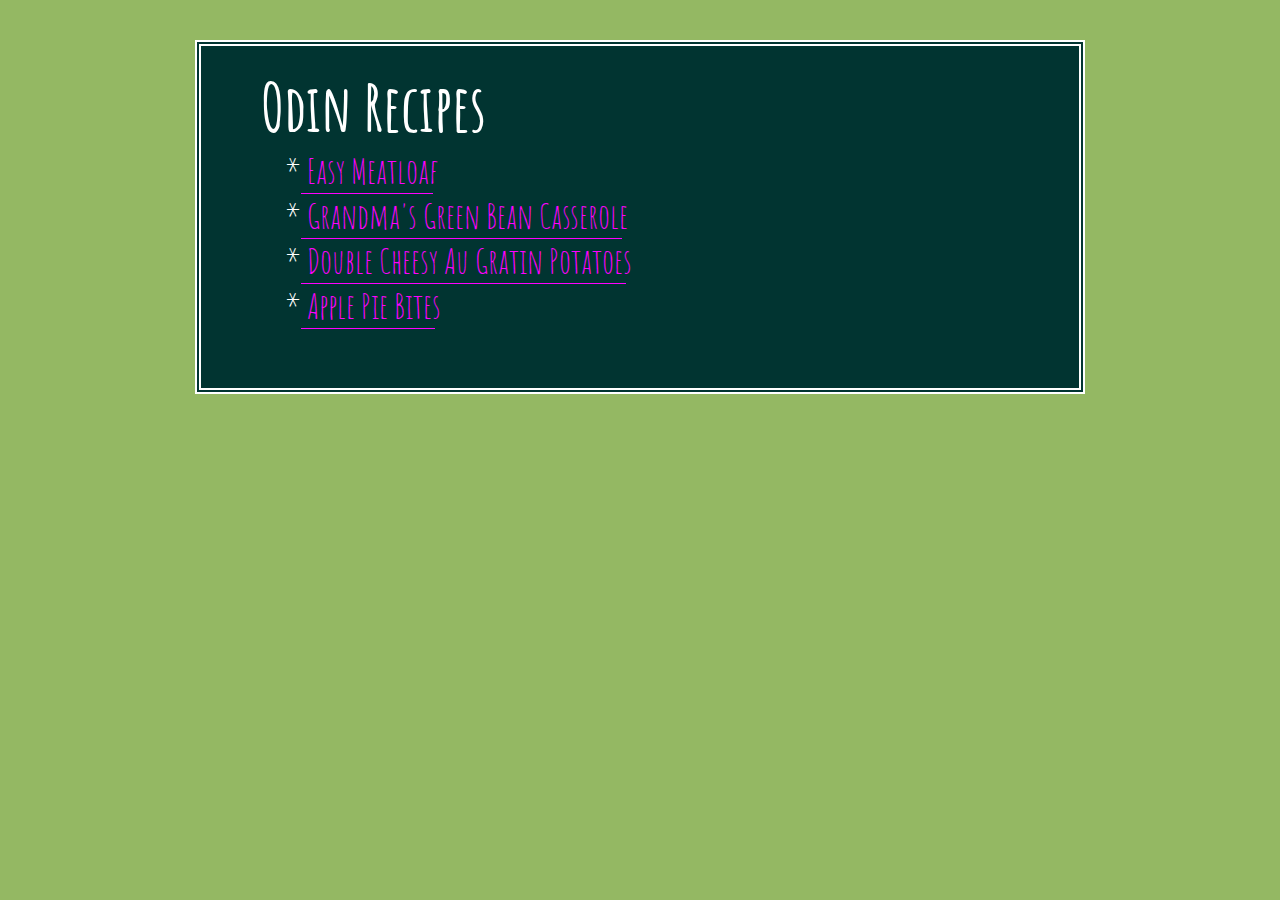
<file: index.html>
<!-- This is Odin Project to build a basic recipe site. -->
<!DOCTYPE html>
<html lang="en">
	<head>
		<meta charset="UTF-8">
		<meta http-equiv="X-UA-Compatible" content="IE=edge">
		<meta name="viewport" content="width=device-width, initial-scale=1.0">
		<link rel="stylesheet" href="css/style.css">
		<link rel="preconnect" href="https://fonts.googleapis.com">
		<link rel="preconnect" href="https://fonts.gstatic.com" crossorigin>
		<link href="https://fonts.googleapis.com/css2?family=Amatic+SC:wght@400;700&display=swap" rel="stylesheet">
		<title>Odin Recipes</title>
	</head>
	<body>
		<section>
			<h1 class="heading">Odin Recipes</h1>
			<ul class="margin">
				<li><a href="recipes/meatloaf.html" target="_blank"><span>Easy Meatloaf</span></a></li>
				<li><a href="recipes/greenbeans.html" target="_blank"><span>Grandma's Green Bean Casserole</span></a></li>
				<li><a href="recipes/cheesypotatoes.html" target="_blank"><span>Double Cheesy Au Gratin Potatoes</span></a></li>
				<li><a href="recipes/piebites.html" target="_blank"><span>Apple Pie Bites</span></a></li>
			</ul>
		</section>
	</body>
</html>
</file>
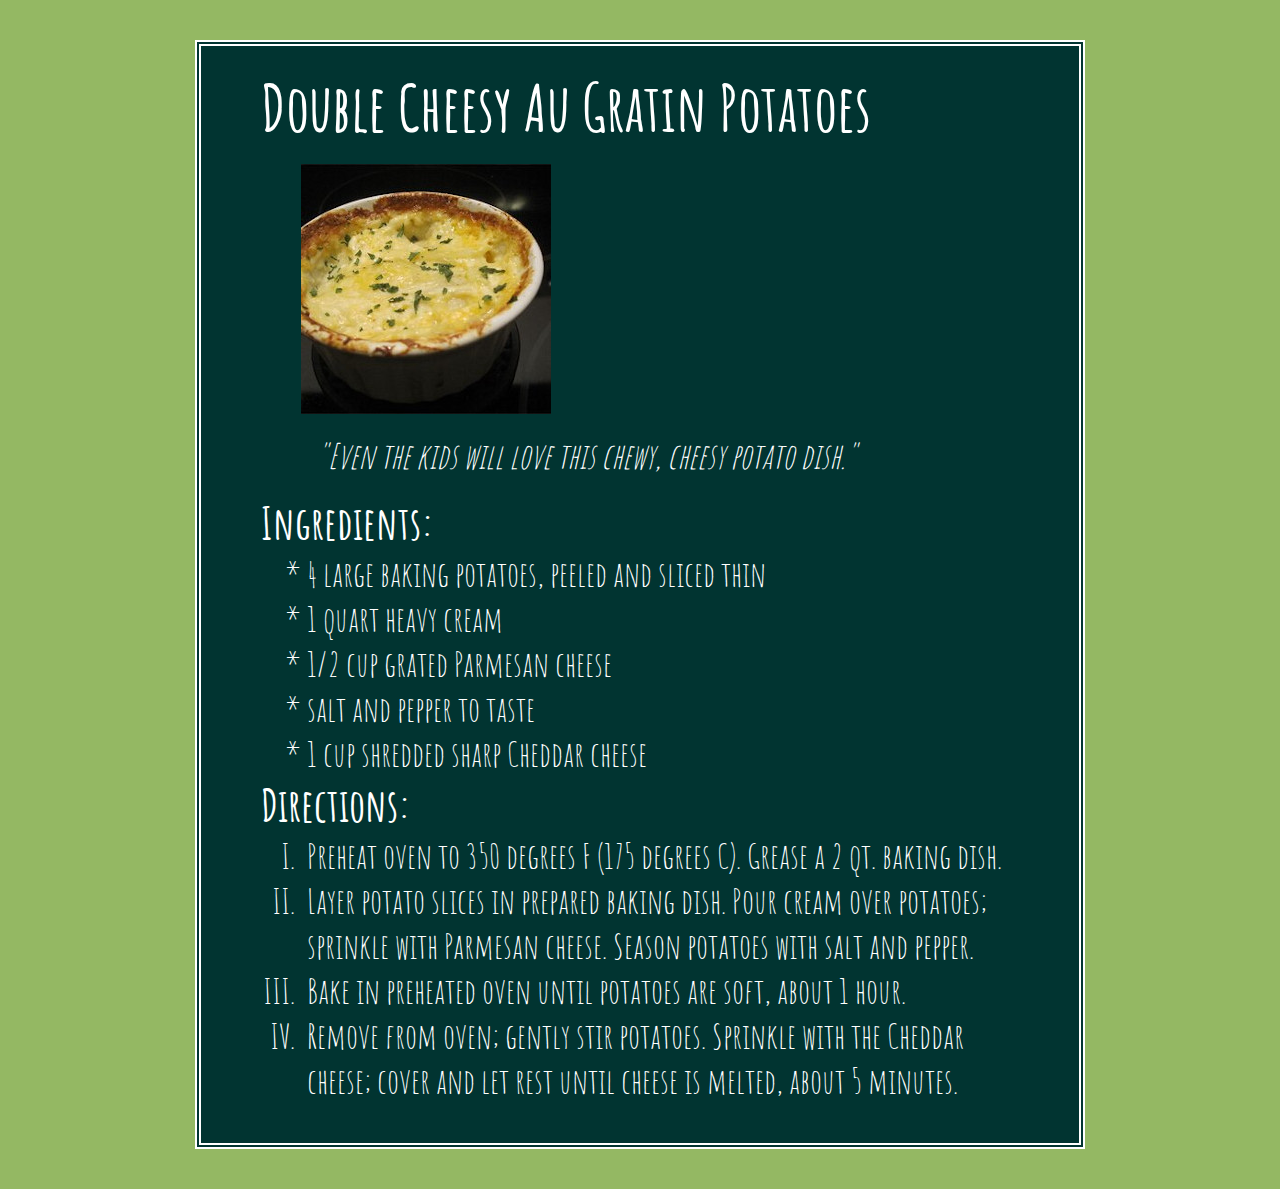
<file: recipes/cheesypotatoes.html>
<!DOCTYPE html>
<html lang="en">

	<head>
		<meta charset="UTF-8">
		<meta http-equiv="X-UA-Compatible" content="IE=edge">
		<meta name="viewport" content="width=device-width, initial-scale=1.0">
		<link rel="stylesheet" href="../css/style.css">
		<link rel="preconnect" href="https://fonts.googleapis.com">
		<link rel="preconnect" href="https://fonts.gstatic.com" crossorigin>
		<link href="https://fonts.googleapis.com/css2?family=Amatic+SC:wght@400;700&display=swap" rel="stylesheet">
		<title>Cheesy Potatoes</title>
	</head>

	<body>
		<section>
			<h1>Double Cheesy Au Gratin Potatoes</h1>
			<figure>
				<img src="img/cheesypotatoes.jpg" alt="A picture of a lovely dish of Double Cheesy Au Gratin Potatoes.">
				<figcaption><em>&quot;Even the kids will love this chewy, cheesy potato dish.&quot;</em></figcaption>
			</figure>
			<h2>Ingredients:</h2>
			<ul>
				<li><span>4 large baking potatoes, peeled and sliced thin</span></li>
				<li><span>1 quart heavy cream</span></li>
				<li><span>1/2 cup grated Parmesan cheese</span></li>
				<li><span>salt and pepper to taste</span></li>
				<li><span>1 cup shredded sharp Cheddar cheese</span></li>
			</ul>
			<h2>Directions:</h2>
			<ol>
				<li><span>Preheat oven to 350 degrees F (175 degrees C). Grease a 2 qt. baking dish.</span></li>
				<li><span>Layer potato slices in prepared baking dish. Pour cream over potatoes; sprinkle with Parmesan cheese. Season
						potatoes with salt and pepper.</span></li>
				<li><span>Bake in preheated oven until potatoes are soft, about 1 hour.</span></li>
				<li><span>Remove from oven; gently stir potatoes. Sprinkle with the Cheddar cheese; cover and let rest until cheese is
						melted, about 5 minutes.</span></li>
			</ol>
		</section>
	</body>
</html>
</file>
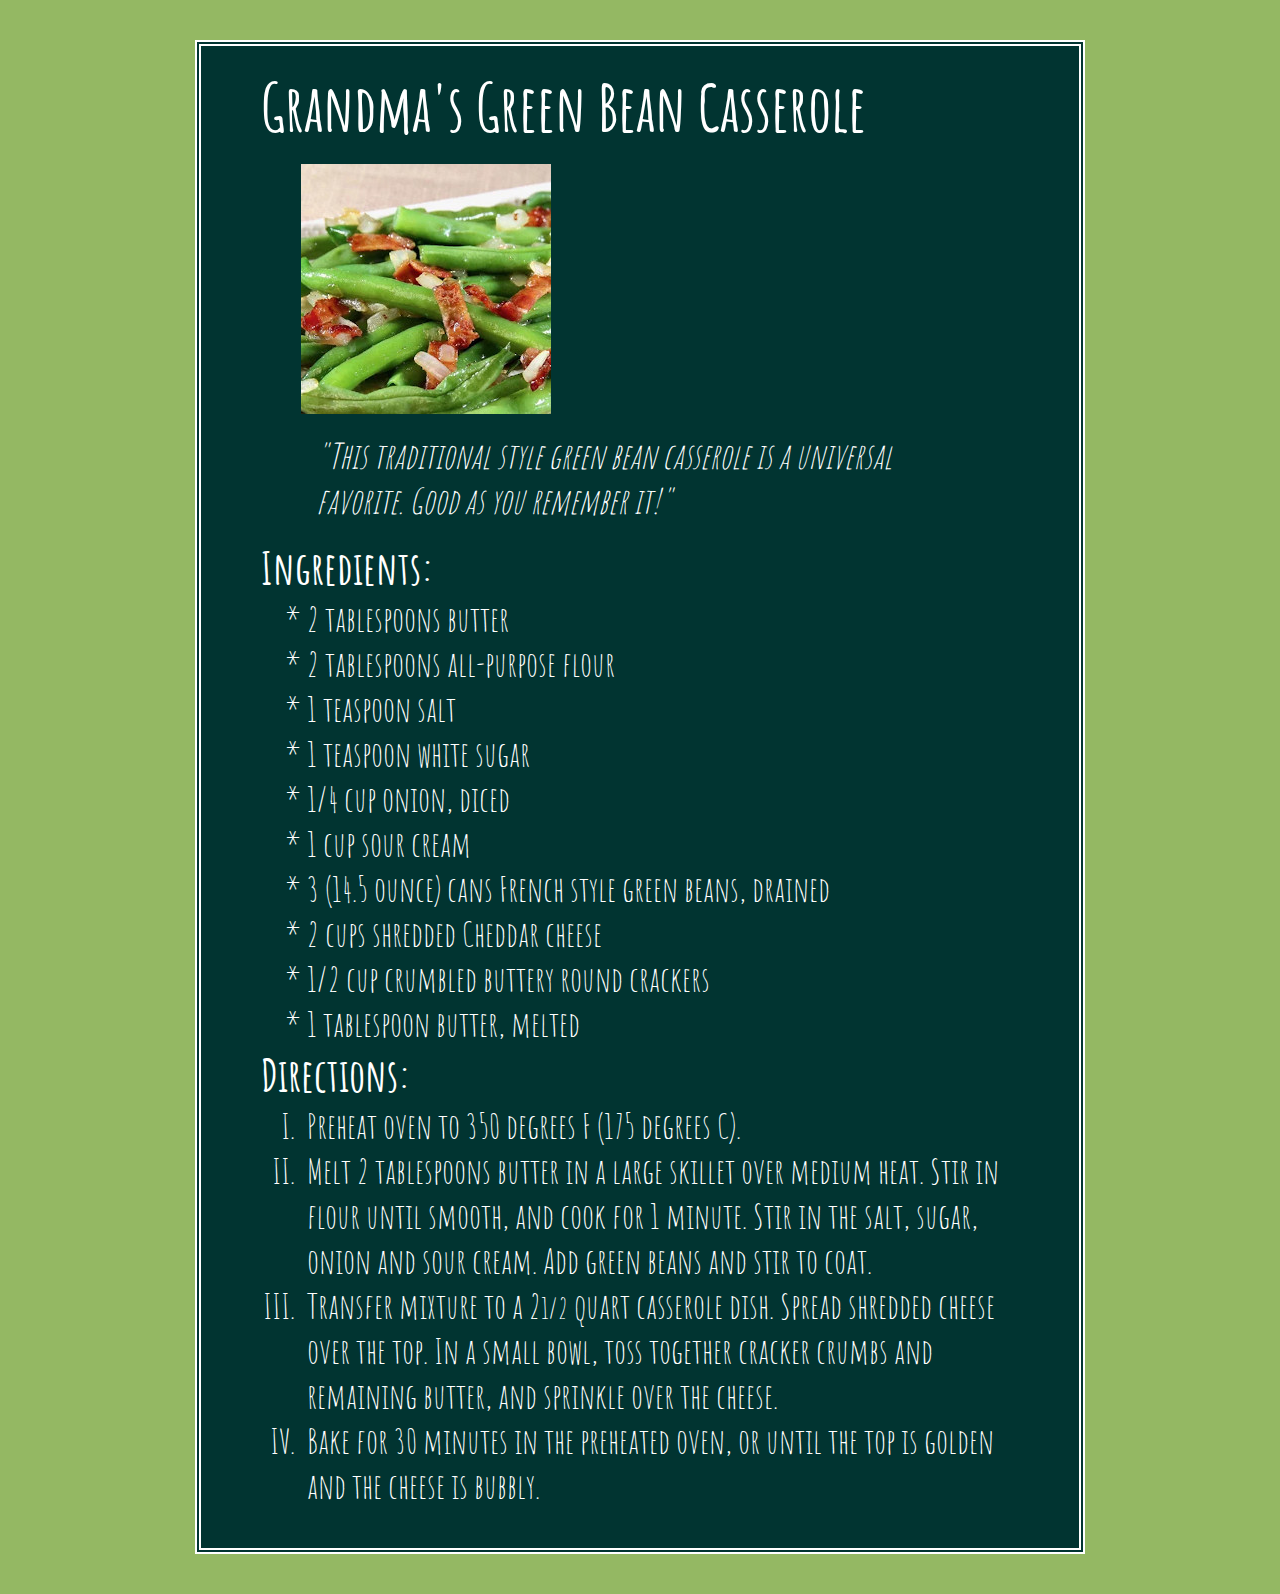
<file: recipes/greenbeans.html>
<!DOCTYPE html>
<html lang="en">
	
	<head>
		<meta charset="UTF-8">
		<meta http-equiv="X-UA-Compatible" content="IE=edge">
		<meta name="viewport" content="width=device-width, initial-scale=1.0">
		<link rel="stylesheet" href="../css/style.css">
		<link rel="preconnect" href="https://fonts.googleapis.com">
		<link rel="preconnect" href="https://fonts.gstatic.com" crossorigin>
		<link href="https://fonts.googleapis.com/css2?family=Amatic+SC:wght@400;700&display=swap" rel="stylesheet">
		<title>G's Green Beans</title>
	</head>

	<body>
		<section>
			<h1>Grandma's Green Bean Casserole</h1>
			<figure>
				<img src="img/greenbeans.jpg" alt="A picture of Grandma's tasty green bean casserole.">
				<figcaption><em>&quot;This traditional style green bean casserole is a universal favorite. Good as you remember
					it!&quot;</em></figcaption>
			</figure>
			<h2>Ingredients:</h2>
			<ul>
				<li><span>2 tablespoons butter</span></li>
				<li><span>2 tablespoons all-purpose flour</span></li>
				<li><span>1 teaspoon salt</span></li>
				<li><span>1 teaspoon white sugar</span></li>
				<li><span>1/4 cup onion, diced</span></li>
				<li><span>1 cup sour cream</span></li>
				<li><span>3 (14.5 ounce) cans French style green beans, drained</span></li>
				<li><span>2 cups shredded Cheddar cheese</span></li>
				<li><span>1/2 cup crumbled buttery round crackers</span></li>
				<li><span>1 tablespoon butter, melted</span></li>
			</ul>

			<h2>Directions:</h2>
			<ol>
				<li><span>Preheat oven to 350 degrees F (175 degrees C).</span></li>
				<li><span>Melt 2 tablespoons butter in a large skillet over medium heat. Stir in flour until smooth, and cook for 1
					minute. Stir in the salt, sugar, onion and sour cream. Add green beans and stir to coat.</span></li>
				<li><span>Transfer mixture to a 2<small>1/2</small> quart casserole dish. Spread shredded cheese over the top. In a
					small bowl, toss together cracker crumbs and remaining butter, and sprinkle over the cheese.</span></li>
				<li><span>Bake for 30 minutes in the preheated oven, or until the top is golden and the cheese is bubbly.</span></li>
			</ol>
		</section>
	</body>
</html>
</file>
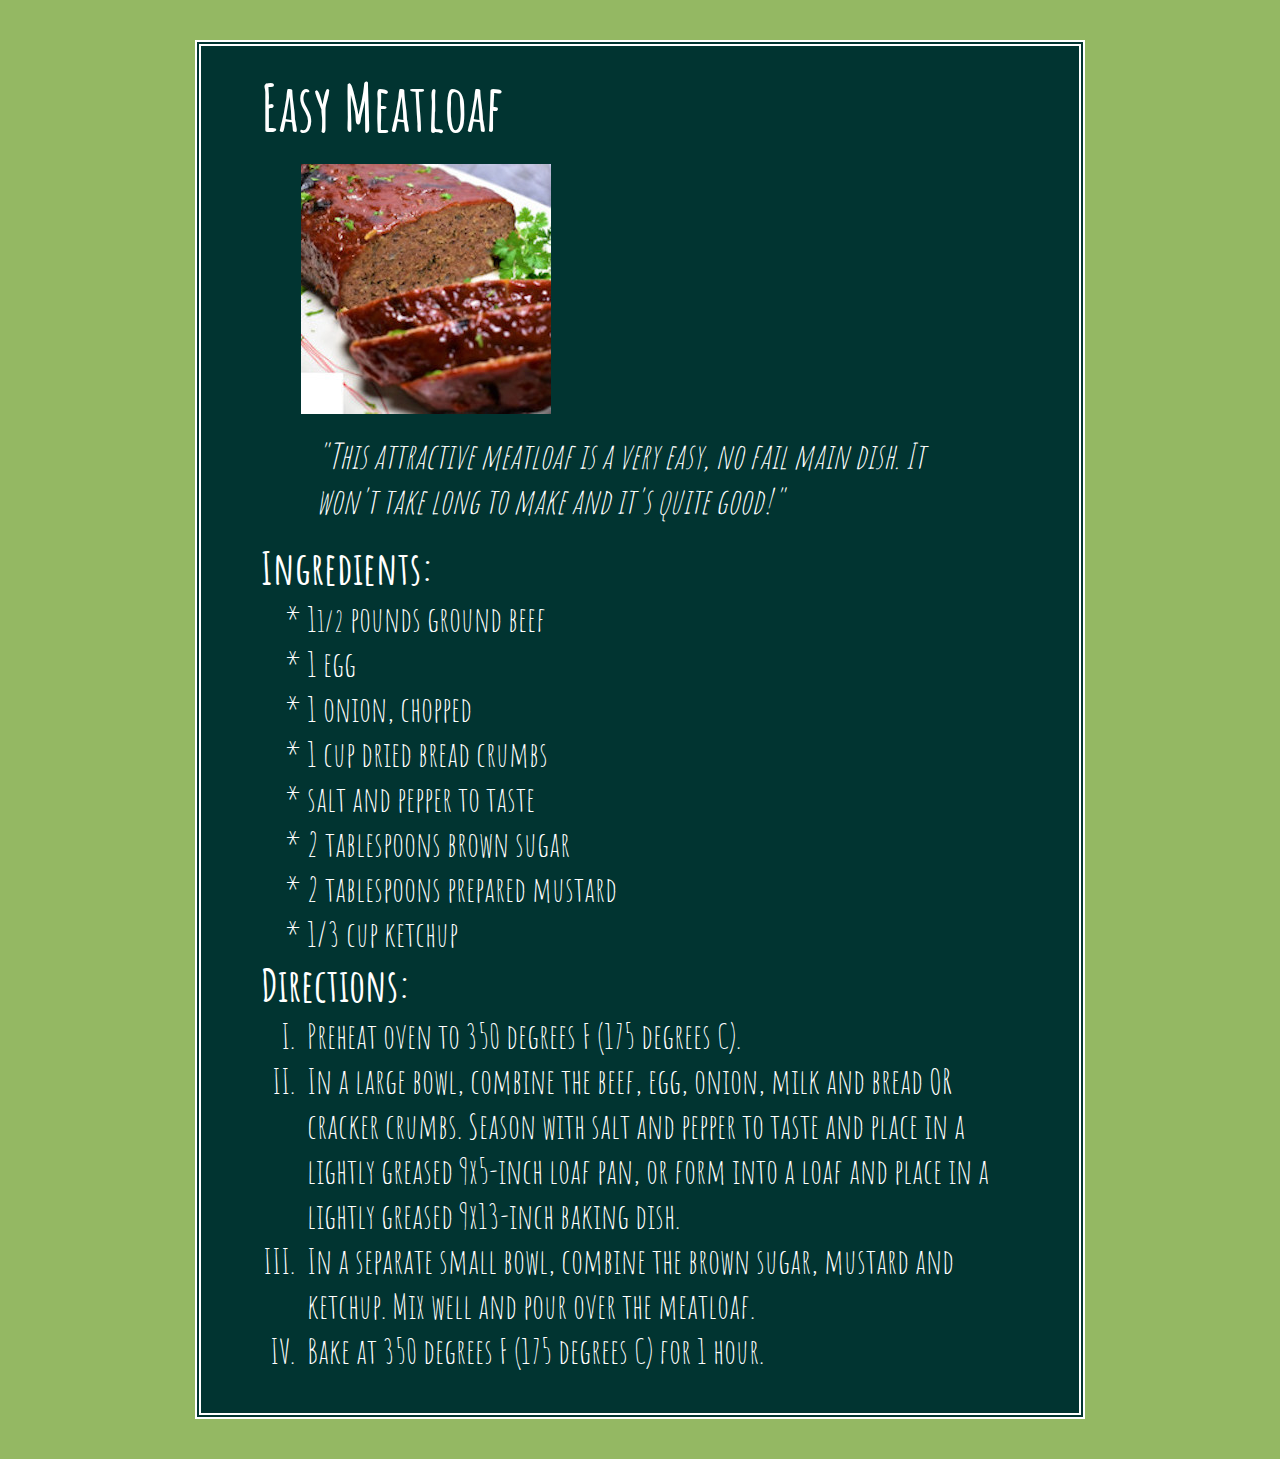
<file: recipes/meatloaf.html>
<!DOCTYPE html>
<html lang="en">
	
<head>
	<meta charset="UTF-8">
	<meta http-equiv="X-UA-Compatible" content="IE=edge">
	<meta name="viewport" content="width=device-width, initial-scale=1.0">
	<link rel="stylesheet" href="../css/style.css">
	<link rel="preconnect" href="https://fonts.googleapis.com">
	<link rel="preconnect" href="https://fonts.gstatic.com" crossorigin>
	<link href="https://fonts.googleapis.com/css2?family=Amatic+SC:wght@400;700&display=swap" rel="stylesheet">
	<title>Easy Meatloaf</title>
</head>

	<body>
		<section>
			<h1>Easy Meatloaf</h1>
			<figure>
				<img src="img/easyMeatloaf.jpg" alt="A picture of well made, attractively plated meatloaf carved for serving.">
				<figcaption><em>&quot;This attractive meatloaf is a very easy, no fail main dish. It won't take long to make and
					it's quite good!&quot;</em></figcaption>
			</figure>
		
			<h2>Ingredients:</h2>
			<ul>
				<li><span>1<small>1/2</small> pounds ground beef</span></li>
				<li><span>1 egg</span></li>
				<li><span>1 onion, chopped</span></li>
				<li><span>1 cup dried bread crumbs</span></li>
				<li><span>salt and pepper to taste</span></li>
				<li><span>2 tablespoons brown sugar</span></li>
				<li><span>2 tablespoons prepared mustard</span></li>
				<li><span>1/3 cup ketchup</span></li>
			</ul>

			<h2>Directions:</h2>
			<ol>
				<li><span>Preheat oven to 350 degrees F (175 degrees C).</span></li>
				<li><span>In a large bowl, combine the beef, egg, onion, milk and bread OR cracker crumbs. Season with salt and
					pepper to taste and place in a lightly greased 9x5-inch loaf pan, or form into a loaf and place in a lightly
					greased 9x13-inch baking dish.</span></li>
				<li><span>In a separate small bowl, combine the brown sugar, mustard and ketchup. Mix well and pour over the
					meatloaf.</span></li>
				<li><span>Bake at 350 degrees F (175 degrees C) for 1 hour.</span></li>
			</ol>
		</section>
	</body>

</html>
</file>
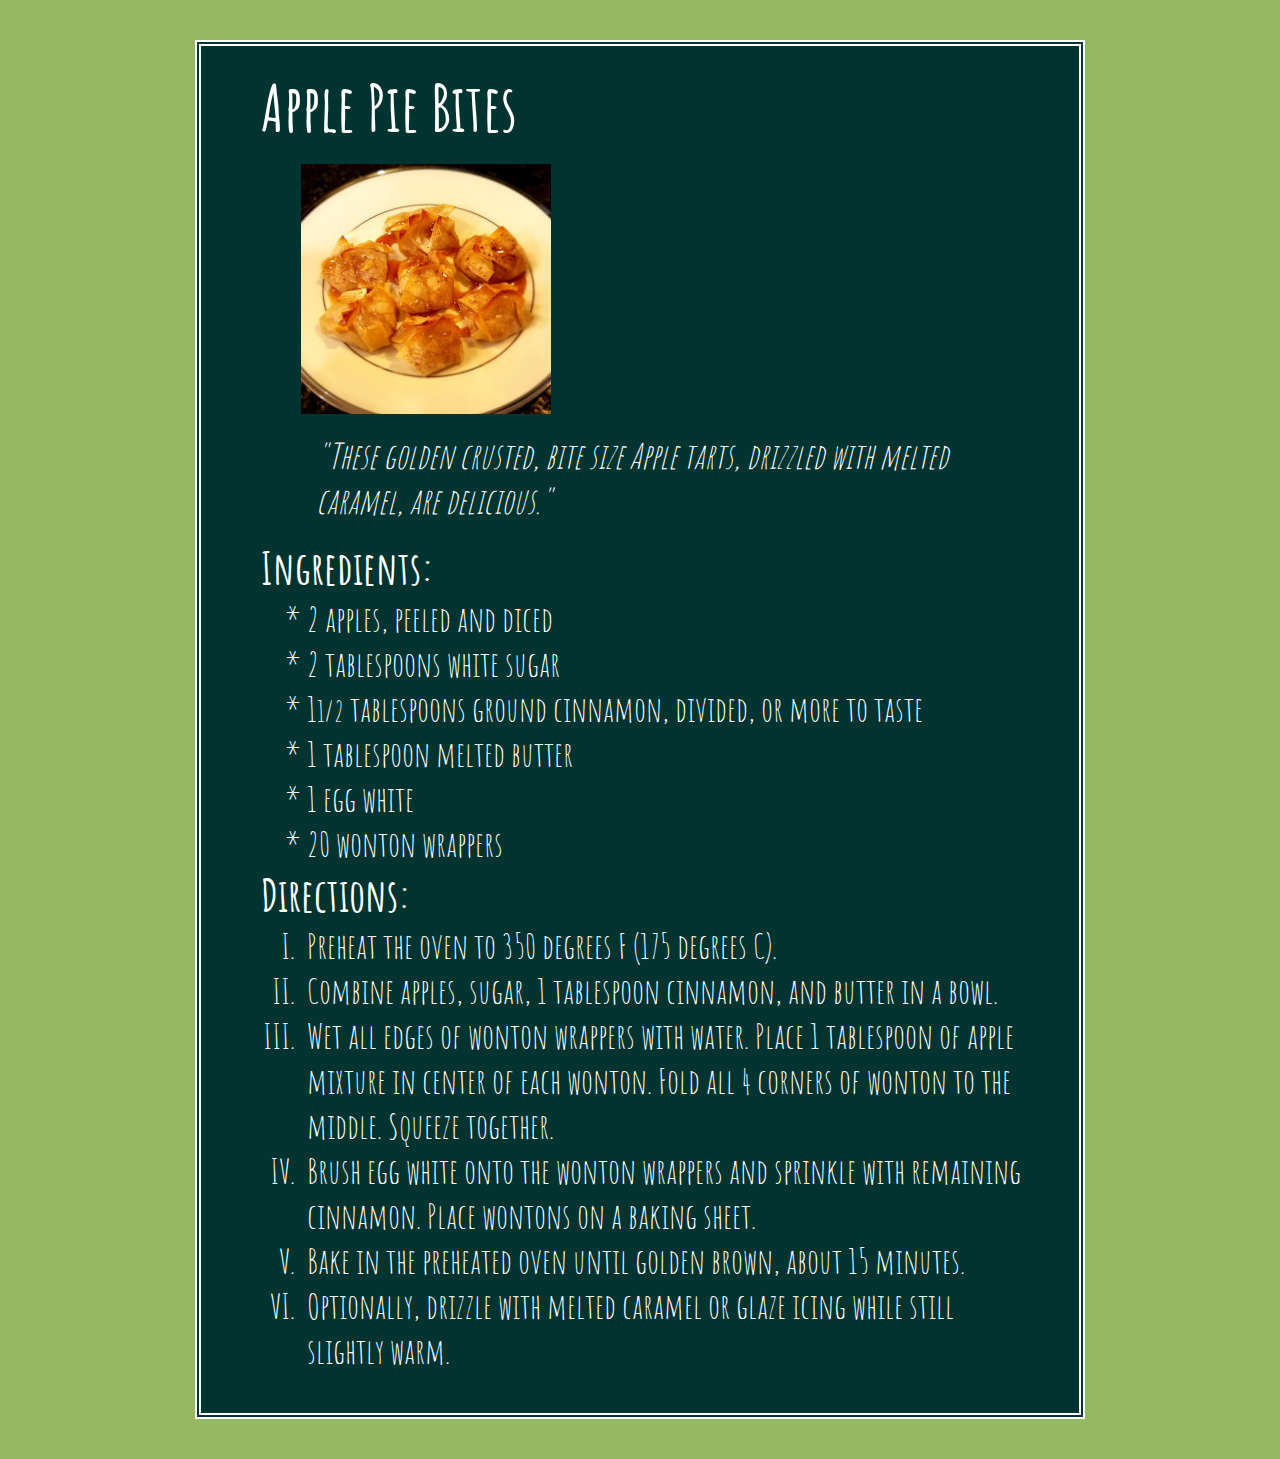
<file: recipes/piebites.html>
<!DOCTYPE html>
<html lang="en">

	<head>
		<meta charset="UTF-8">
		<meta http-equiv="X-UA-Compatible" content="IE=edge">
		<meta name="viewport" content="width=device-width, initial-scale=1.0">
		<link rel="stylesheet" href="../css/style.css">
		<link rel="preconnect" href="https://fonts.googleapis.com">
		<link rel="preconnect" href="https://fonts.gstatic.com" crossorigin>
		<link href="https://fonts.googleapis.com/css2?family=Amatic+SC:wght@400;700&display=swap" rel="stylesheet">
		<title>Apple Pie Bites</title>
	</head>

	<body>
		<section>
			<h1>Apple Pie Bites</h1>
			<figure>
				<img src="img/piebites.jpg"
				alt="A picture of golden crusted, bite size Apple tarts, drizzled with melted caramel.">
				<figcaption><em>&quot;These golden crusted, bite size Apple tarts, drizzled with melted caramel, are
					delicious.&quot;</em></figcaption>
			</figure>
			<h2>Ingredients:</h2>
			<ul>
				<li><span>2 apples, peeled and diced</span></li>
				<li><span>2 tablespoons white sugar</span></li>
				<li><span>1<small>1/2</small> tablespoons ground cinnamon, divided, or more to taste</span></li>
				<li><span>1 tablespoon melted butter</span></li>
				<li><span>1 egg white</span></li>
				<li><span>20 wonton wrappers</span></li>
			</ul>

			<h2>Directions:</h2>
			<ol>
				<li><span>Preheat the oven to 350 degrees F (175 degrees C).</span></li>
				<li><span>Combine apples, sugar, 1 tablespoon cinnamon, and butter in a bowl.</span></li>
				<li><span>Wet all edges of wonton wrappers with water. Place 1 tablespoon of apple mixture in center of each
					wonton. Fold all 4 corners of wonton to the middle. Squeeze together.</span></li>
				<li><span>Brush egg white onto the wonton wrappers and sprinkle with remaining cinnamon. Place wontons on a baking
					sheet.</span></li>
				<li><span>Bake in the preheated oven until golden brown, about 15 minutes.</span></li>
				<li><span>Optionally, drizzle with melted caramel or glaze icing while still slightly warm.</span></li>
			</ol>
		</section>
	</body>
	
</html>
</file>
<file: css/style.css>
/* DALMAR styles for odin-recipes. &quot; is entity for " */

body {
	background-color: #94b863;
}

section {
	margin: 40px auto;
	background-color: #013431;
	color: #fff;
	border: 6px double #fff;
	font-family: 'Amatic SC', cursive;
	font-weight: 400;
	width: 60%;
	height: 25%;
	padding: 10px 60px;
}

span {
	position: relative;
	left: 6px;
}

.heading {
	margin-bottom: 0;
	padding-bottom: 0;
}

.margin {
	margin-bottom: 50px;
}

h1 {
	font-size: 65px;
	margin-top: 10px;
	margin-left: 0px;
	margin-bottom: 15px;
}

h2 {
	font-size: 45px;
	margin: 0;
}

/* Sets the bullet to a "star" character */
ul,
ol {
	list-style-type: "*";
	font-size: 35px;
	margin: 0 0px;
}

ol {
	list-style-type: upper-roman;
	margin-bottom: 30px;
}

figcaption {
	font-size: 35px;
	margin: 15px;
}

a {
	border-bottom: 1px solid;
}

a:link {
	color: #ff00ff;
	text-decoration: none;
}

a:visited {
	color: #ff00ff;
}

a:hover {
	color: #7cfc00;
}

a:active {
	color: #7cfc00;
}
</file>
